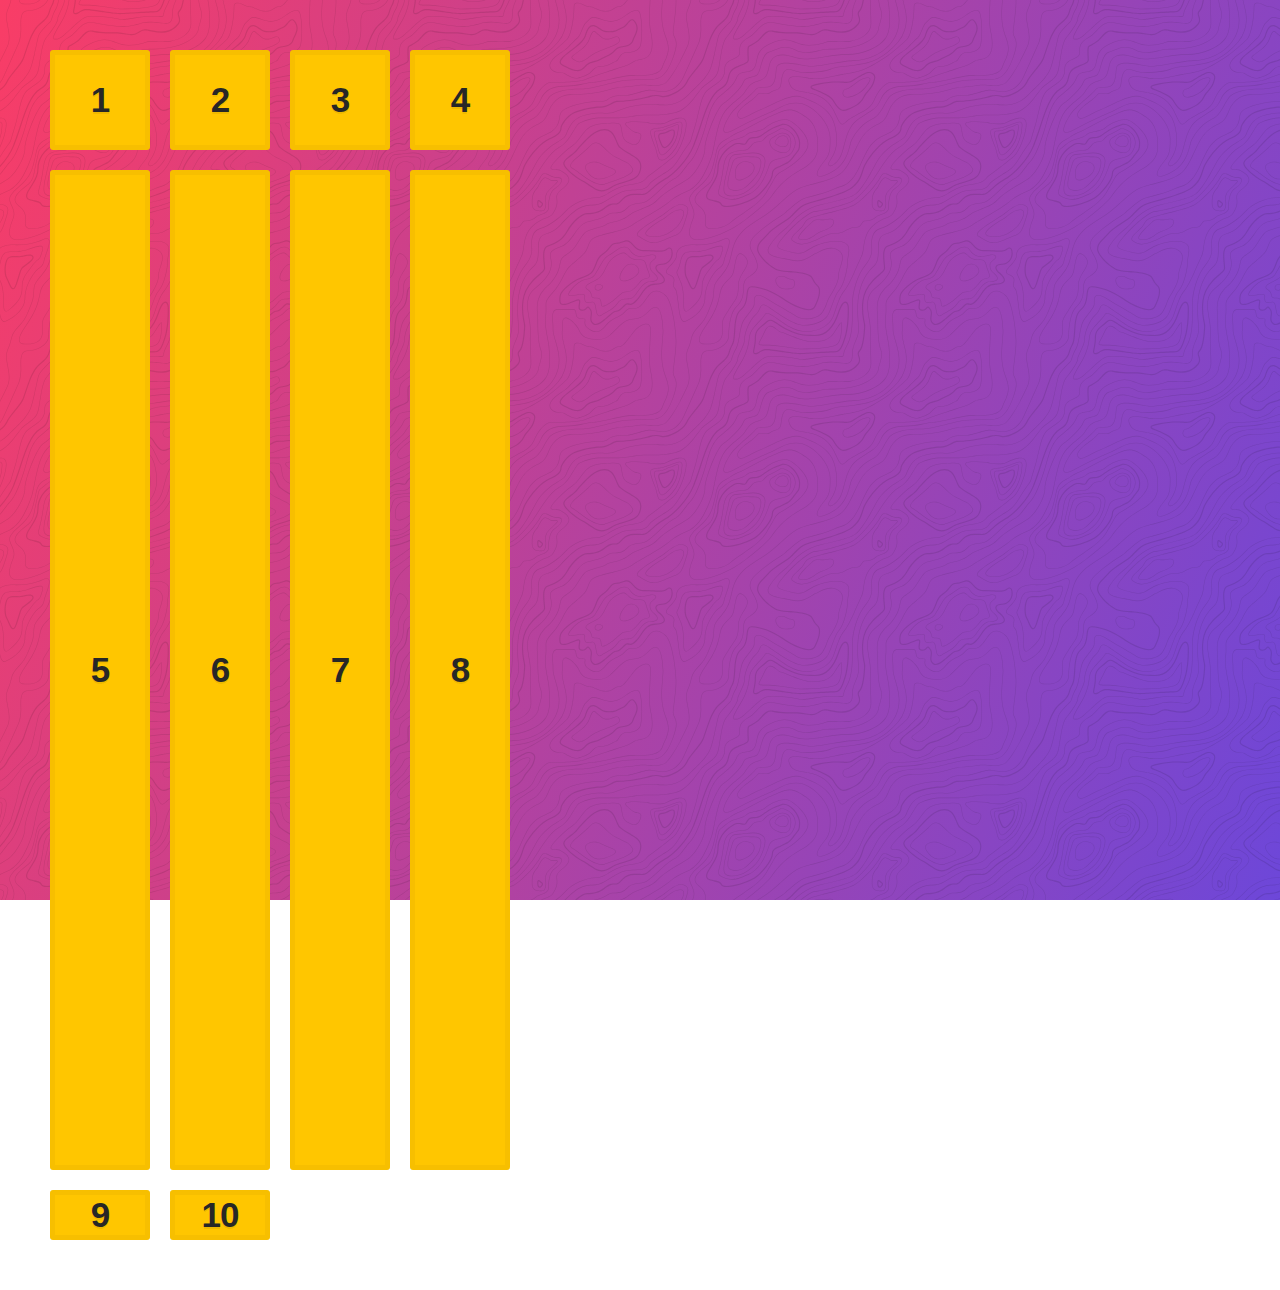
<file: 03-CSS-GRID-Fundamentals/index.html>
<!DOCTYPE html>
<html lang="en">

<head>
  <meta charset="UTF-8">
  <meta name="viewport" content="width=device-width, initial-scale=1.0">
  <link rel="stylesheet" href="../assets/style.css">
  <title>Starter Files and Tooling Setup!</title>
</head>

<body>
  <div class="container">
    <div class="item">1</div>
    <div class="item">2</div>
    <div class="item">3</div>
    <div class="item">4</div>
    <div class="item">5</div>
    <div class="item">6</div>
    <div class="item">7</div>
    <div class="item">8</div>
    <div class="item">9</div>
    <div class="item">10</div>
  </div>

  <style>
    .container{
      display: grid;
      grid-template-columns: repeat(4, 100px);
      grid-template-rows: 100px 1000px;
      grid-gap: 20px;
    }

  </style>
</body>

</html>
</file>
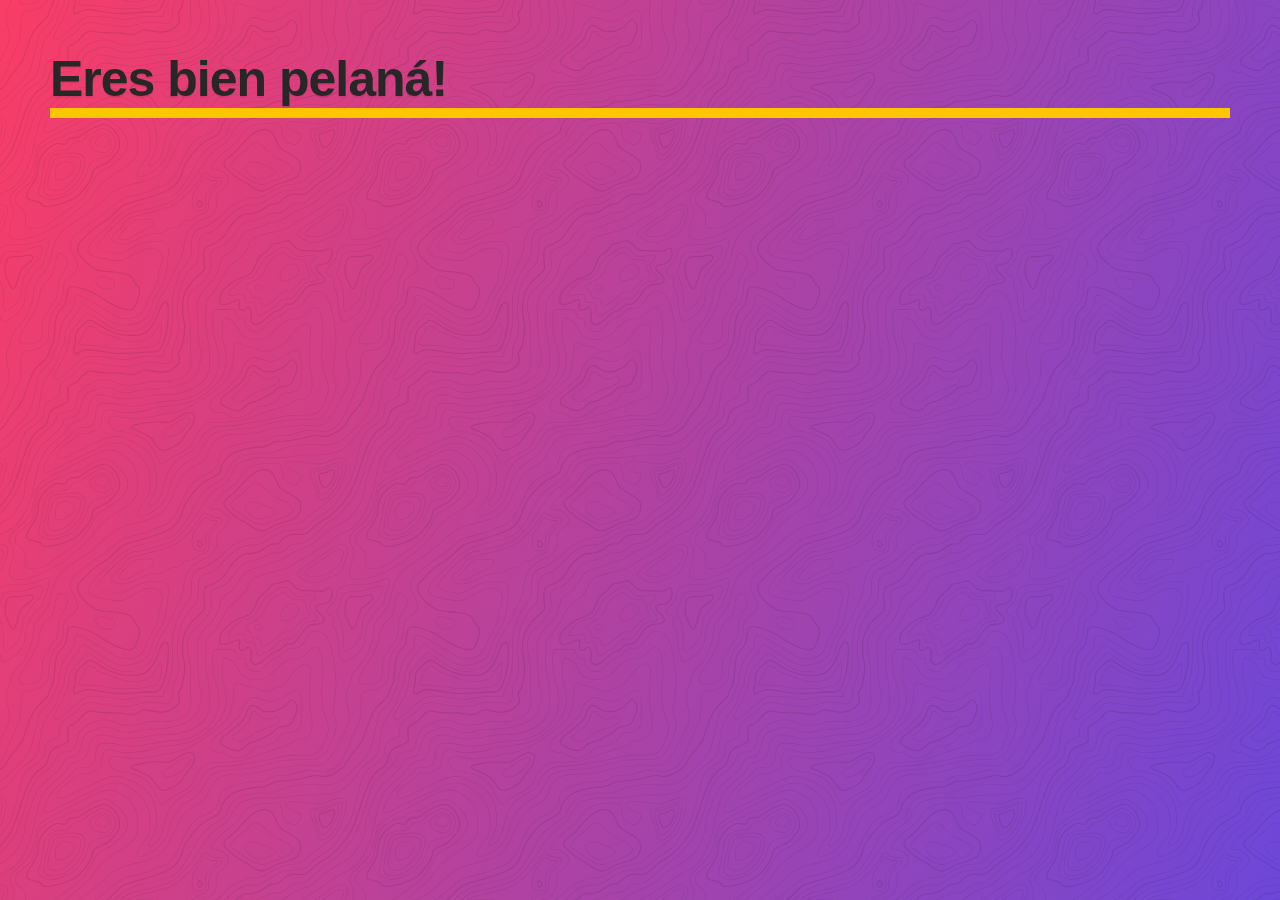
<file: 02 - Starter Files and Tooling Setup/test-START.html>
<!DOCTYPE html>
<html lang="en">

<head>
  <meta charset="UTF-8">
  <meta name="viewport" content="width=device-width, initial-scale=1.0">
  <link rel="stylesheet" href="../assets/style.css">
  <title>Starter Files and Tooling Setup!</title>
</head>

<style>
  p {
    font-size: 50px;
    border-bottom: 10px solid var(--yellow);
    color: var(--black);
  }
</style>

<body>
  <p>Eres bien pelaná!</p>
</body>

</html>
</file>
<file: assets/style.css>
/*
  Oh Hello!

  These are some base styles so that our tutorial looks good.

  Let's go through the important bits real quick
*/
:root{
  --yellow : #ffc600;
  --black: #272727;
}


html {
  /* border-box box model allows us to add padding and border to our elements without increasing their size */
  box-sizing: border-box;
  /* A system font stack so things load nice and quick! */
  font-family: -apple-system, BlinkMacSystemFont, "Segoe UI", Roboto, Helvetica,
    Arial, sans-serif, "Apple Color Emoji", "Segoe UI Emoji", "Segoe UI Symbol";
  font-weight: 900;
  font-size: 10px;
  color: var(--black);
  text-shadow: 0 2px 0 rgba(0, 0, 0, 0.07);
}

/*
  WAT IS THIS?!
  We inherit box-sizing: border-box; from our <html> selector
  Apparently this is a bit better than applying box-sizing: border-box; directly to the * selector
*/
*,
*:before,
*:after {
  box-sizing: inherit;
}

body {
  background-image: url("./images/topography.svg"),
    linear-gradient(110deg, #f93d66, #6d47d9);
  background-size: 340px, auto;
  min-height: calc(100vh - 100px);
  margin: 50px;
  /* background: white; */
  background-attachment: fixed;
  letter-spacing: -1px;
}

h1,
h2,
h3,
h4,
h5,
h6 {
  margin: 0 0 5px 0;
}
/* Each item in our grid will contain numbers */
.item {
  /* We center the contents of these items. You can also do this with flexbox too! */
  display: grid;
  justify-content: center;
  align-items: center;
  border: 5px solid rgba(0, 0, 0, 0.03);
  border-radius: 3px;
  font-size: 35px;
  background-color: var(--yellow); /* best colour */
}

.item p {
  margin: 0 0 5px 0;
}
</file>
